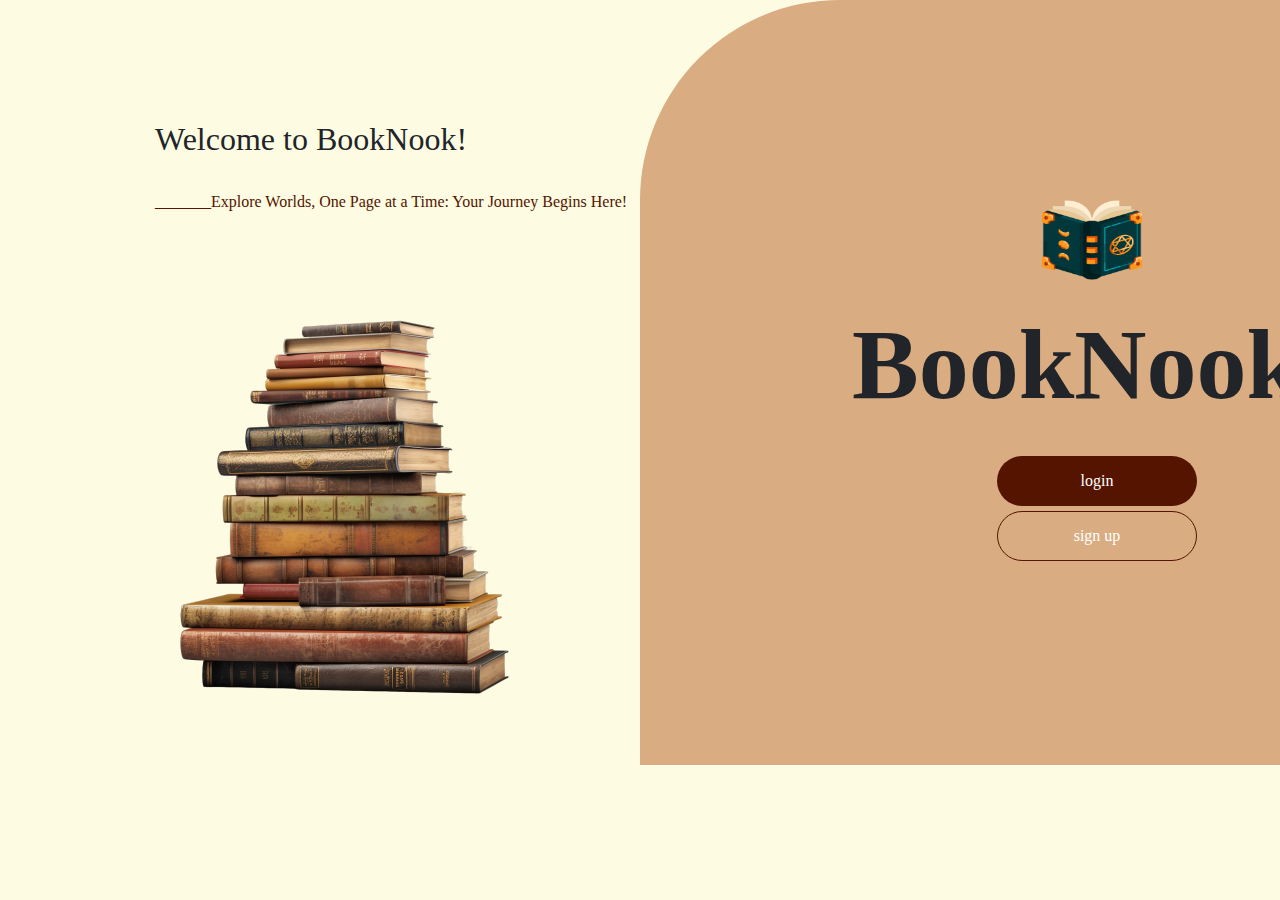
<file: book store/home/home.html>
<!DOCTYPE html>
<html lang="en">
<head>
    <meta charset="UTF-8">
    <meta name="viewport" content="width=device-width, initial-scale=1.0">
    <link rel="website icon" type="png" href="../Assets/spellbook.png">
    <title> BookNook </title>
    <link rel="stylesheet" href="../Bootstrap/css/bootstrap.min.css">
    <link rel="stylesheet" href="home.css">
</head>
<body>
        <div class="row cont-1" >
          <div class="col-6 left-1">
            <div class="cont-2">
            <h2>Welcome to BookNook!</h2><br/>
            <span>_______</span><span>Explore Worlds, One Page at a Time: Your Journey Begins Here!</span>
            </div>
            <img src="../Assets/Books stacked -19.png" alt="books" class="im-1">
          </div>
         
          <div class="col-6 right-1">
            <div>
                <img src="../Assets/spellbook.png" alt="icon" class="ic-1">
                <p class="p1">BookNook </p>
                <a href="../registeration/login.html"><div class="btn-1">login</div></a>
                <a href="../registeration/signup.html"><div class="btn-2">sign up</div></a>
            </div>
           </div>
        </div>
</body>
</html>
</file>
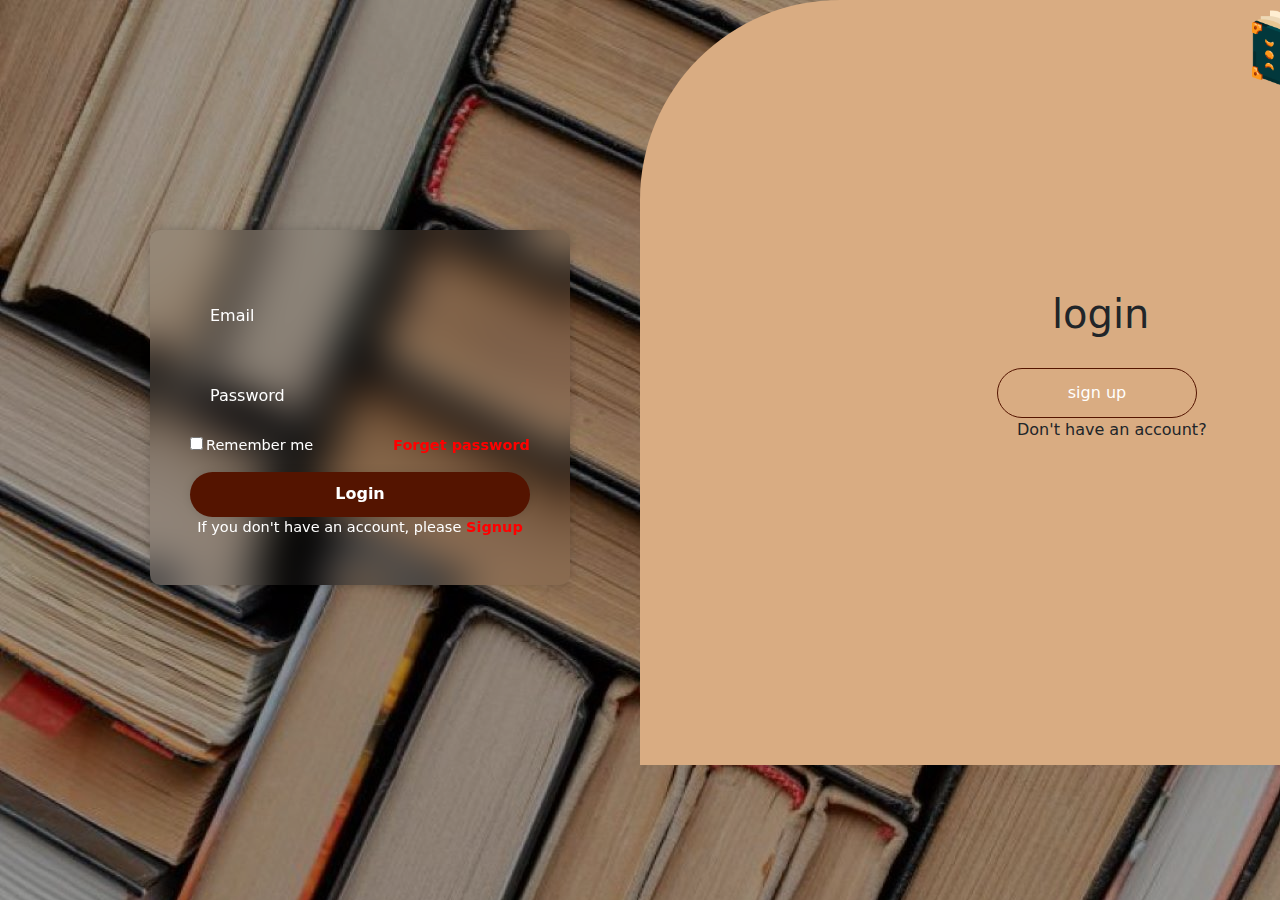
<file: book store/registeration/login.html>
<!DOCTYPE html>
<html lang="en">
<head>
    <meta charset="UTF-8">
    <meta name="viewport" content="width=device-width, initial-scale=1.0">
    <link rel="website icon" type="png" href="../Assets/spellbook.png">
    <title>login</title>
    <link rel="stylesheet" href="../Bootstrap/css/bootstrap.min.css">
    <link rel="stylesheet" href="login.css">
    <link rel="stylesheet" href="https://cdnjs.cloudflare.com/ajax/libs/font-awesome/6.4.2/css/all.min.css" integrity="sha512-z3gLpd7yknf1YoNbCzqRKc4qyor8gaKU1qmn+CShxbuBusANI9QpRohGBreCFkKxLhei6S9CQXFEbbKuqLg0DA==" crossorigin="anonymous" referrerpolicy="no-referrer" />
</head>
<body>
    <div class="row cont-1" >
          <div class="col-6 left-1">
            <div class="wrapper">
                <form action="../Home/Home.html">
                    <div class="input-box">
                        <input type="text" placeholder="Email" required>
                        <i class="fa-solid fa-envelope" style="color: #ffffff;"></i>
                    </div>
                    <div class="input-box">
                        <input type="password" placeholder="Password" required>
                        <i class="fa-solid fa-lock" style="color: #ffffff;"></i>
                    </div>
            
                    <div class="remember-forget">
                        <label><input type="checkbox">Remember me</label>
                        <a href="#">Forget password</a>
                    </div>
            
                    <button type="submit" class="btn">Login</button>
            
                    <div class="Signup">
                        <p>If you don't have an account, please <a href="./signup.html">Signup</a></p>
                    </div>
                </form>
            </div>
            
          </div>
         
          <div class="col-6 right-2">
            <div>
                <div class="cont-3">
                    <img src="../Assets/spellbook.png" alt="icon" class="ic-1">
                    <p class="p1">BookNook </p>
                </div>
                <h1>login</h1>
                <a href="./signup.html"><div class="btn-2">sign up</div></a>
                <span>Don't have an account?</span>
            </div>
           </div>
        </div>
</body>
</html>
</file>
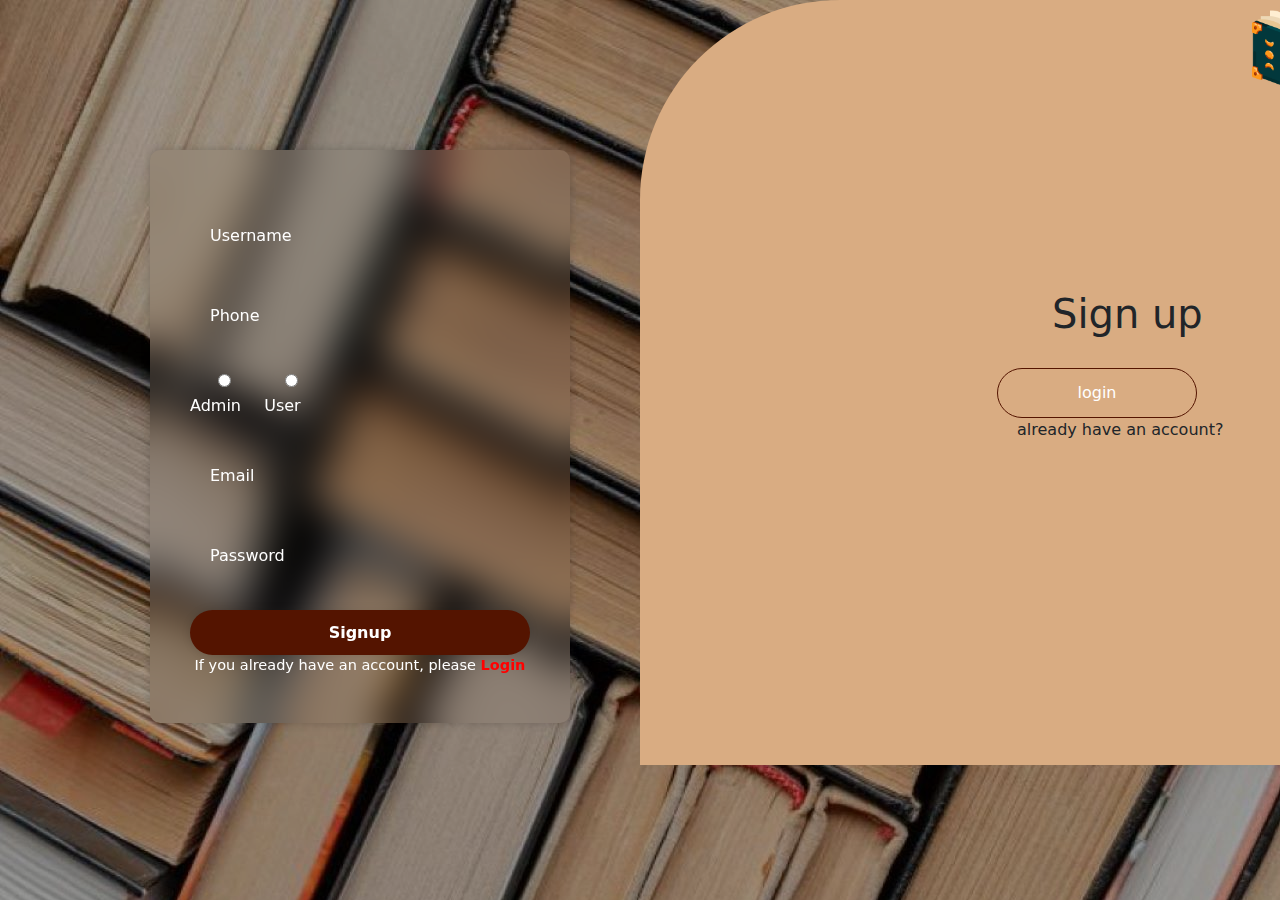
<file: book store/registeration/signup.html>
<!DOCTYPE html>
<html lang="en">
<head>
    <meta charset="UTF-8">
    <meta name="viewport" content="width=device-width, initial-scale=1.0">
    <link rel="website icon" type="png" href="../Assets/spellbook.png">
    <title>sign up</title>
    <link rel="stylesheet" href="../Bootstrap/css/bootstrap.min.css">
    <link rel="stylesheet" href="signup.css">
    <link rel="stylesheet" href="https://cdnjs.cloudflare.com/ajax/libs/font-awesome/6.4.2/css/all.min.css" integrity="sha512-z3gLpd7yknf1YoNbCzqRKc4qyor8gaKU1qmn+CShxbuBusANI9QpRohGBreCFkKxLhei6S9CQXFEbbKuqLg0DA==" crossorigin="anonymous" referrerpolicy="no-referrer" />
</head>
<body>
    <div class="row cont-1">
        <div class="col-6 left-1">
    <div class="wrapper">
        <form action="../Home/Home.html">
            <div class="input-box">
                <input type="text" placeholder="Username" required>
                <i class="fa-solid fa-user" style="color: #ffffff;"></i>
            </div>
            <div class="input-box">
                <input type="text" placeholder="Phone" required>
                <i class="fa-solid fa-phone" style="color: #ffffff;"></i>
            </div>
            <div class="input-box ">
                <label>
                    <input type="radio" name="authority" value="Admin">
                    Admin
                </label>
                <label>
                    <input type="radio" name="authority" value="User">
                    User
                </label>
            </div>
            <div class="input-box">
                <input type="email" placeholder="Email" required>
                <i class="fa-solid fa-envelope" style="color: #ffffff;"></i>
            </div>
            <div class="input-box">
                <input type="password" placeholder="Password" required>
                <i class="fa-solid fa-lock" style="color: #ffffff;"></i>
            </div>
    
            <button type="submit" class="btn">Signup</button>
    
            <div class="Login">
                <p>If you already have an account, please <a href="./login.html">Login</a></p>
            </div>
        </form>
    </div>
</div>
      <div class="col-6 right-2">
        <div>
            <div class="cont-3">
                <img src="../Assets/spellbook.png" alt="icon" class="ic-1">
                <p class="p1">BookNook </p>
            </div>
            <h1>Sign up</h1>
            <a href="./signup.html"><div class="btn-2">login</div></a>
            <span>already have an account?</span>
        </div>
       </div>
    </div>
</body>
</html>
</file>
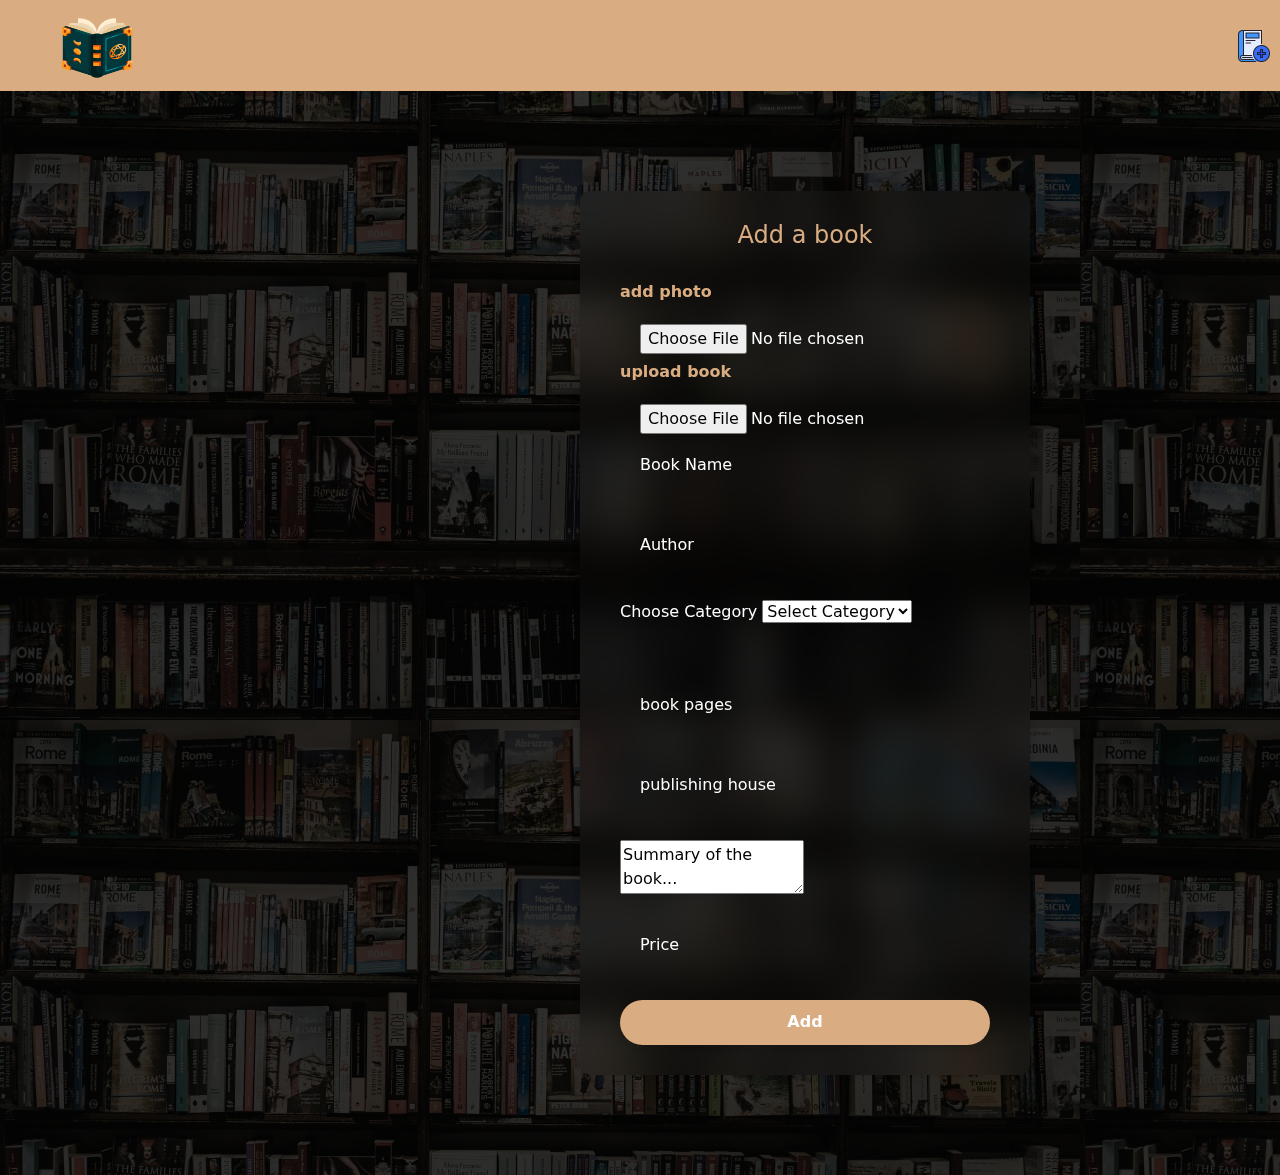
<file: booknook/admin/add.html>
<!DOCTYPE html>
<html lang="en">
    <head>
        <meta charset="UTF-8">
        <meta name="viewport" content="width=device-width, initial-scale=1.0">
        <link rel="website icon" type="png" href="../Assets/spellbook.png">
        <title> BookNook </title>
        <link rel="stylesheet" href="../Bootstrap/css/bootstrap.min.css">
        <link rel="stylesheet" href="../home/home.css">
        <link rel="stylesheet" href="add.css">
    </head>
<body>
    <nav class="navbar navbar-expand-lg navv">
        <div class="container-fluid">
          <a id="logo" class="navbar-brand logo" href="../home/home.html"><img src="../Assets/spellbook.png" width="70px" height="60px"
            alt=""></a>
        <div id="marquee">
          <marquee scrollamount="5"> <a href="#" class="logo">BookNook</a></marquee>
        </div>
          <div class="collapse navbar-collapse" id="navbarNavDropdown">
            <ul class="navbar-nav">
              <div class="icons-1">
                <li>
                  <a href="add.html"><img src="../Assets/book.png" width="32px" height="32px" class="icon"></a>
                </li>
                <li>
                  <a href="#"><img src="../Assets/shopping-cart (1).png" width="32px" height="32px" class="icon"></a>
                </li>
                <li>
                  <a href="#"><img src="../Assets/profile (1).png" width="32px" height="32px" class="icon"></a>
                </li>
              </div>
            </ul>
          </div>
        </div>
      </nav>
      <div class="wrapper">
        <form action="../Home/Home.html">
          <h4>Add a book</h4>
            <div class="input-box file">
                <label for="photo" class="lab">add photo</label>
                <input type="file" placeholder="add photo" name="photo" required>
            </div>
            <div class="input-box file">
              <label for="book" class="lab">upload book</label>
              <input type="file" placeholder="upload book" name="book" required>
            </div>
            <div class="input-box">
                <input type="text" placeholder="Book Name" required>
            </div>
            <div class="input-box">
                <input type="text" placeholder="Author" required>
            </div>
            <div class="input-box">
                <label for="cat"> Choose Category</label>
                <select id="book-category" name="cat" required>
                  <option value="">Select Category</option>
                  <option value="novel">Novel</option>
                  <option value="self-help">self-help</option>
                  <option value="mystry">mystry</option>
                  <option value="comic books">comic books</option>
                  <option value="philosophy">philosophy</option>
                  <option value="romance">Romance</option>
                </select>
            </div>
            <div class="input-box">
              <input type="number" placeholder="book pages" min="5" max="700" required>
          </div>
          <div class="input-box">
            <input type="text" placeholder="publishing house" required>
          </div>
          <div class="input-box">
            <textarea>Summary of the book...</textarea>
          </div>
          <div class="input-box">
            <input type="text" placeholder="Price" required>
          </div>
          <a href="../home/home.html">
            <button type="submit" class="btn">Add</button>
          </a>
          
        </form>
      </div>
    </body>
    </html>
</file>
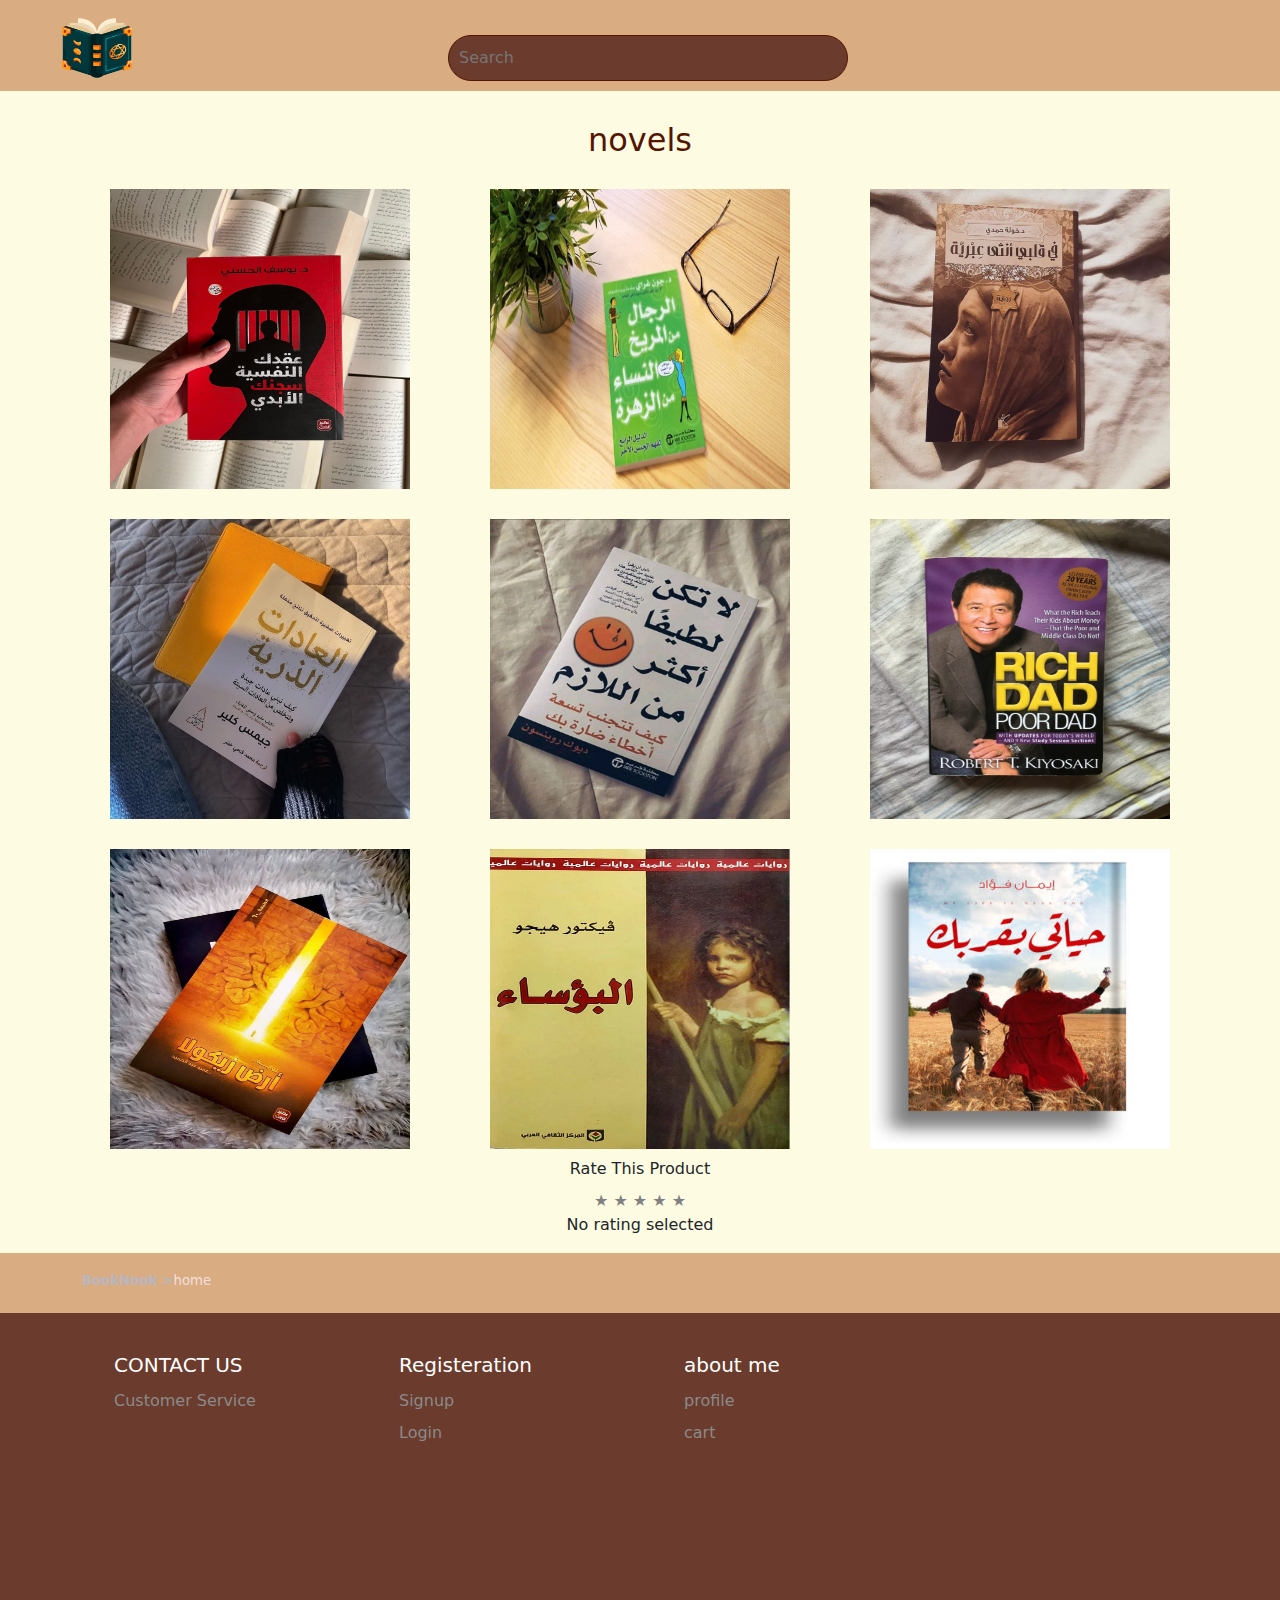
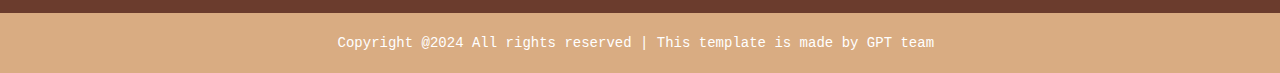
<file: booknook/book in category/cat.html>
<!DOCTYPE html>
<html lang="en">
    <head>
        <meta charset="UTF-8">
        <meta name="viewport" content="width=device-width, initial-scale=1.0">
        <link rel="website icon" type="png" href="../Assets/spellbook.png">
        <title> BookNook </title>
        <link rel="stylesheet" href="../Bootstrap/css/bootstrap.min.css">
        <link rel="stylesheet" href="../home/home.css">
    </head>
    <body>
        <nav class="navbar navbar-expand-lg navv">
            <div class="container-fluid">
              <a id="logo" class="navbar-brand logo" href="#"><img src="../Assets/spellbook.png" width="70px" height="60px"
                alt=""></a>
            <div id="marquee">
              <marquee scrollamount="5"> <a href="#" class="logo">BookNook</a></marquee>
            </div>
              <div class="collapse navbar-collapse" id="navbarNavDropdown">
                <ul class="navbar-nav">
                  <li>
                    <div class="search-container nav-item">
                      <span class="fas fa-search search-icon"></span>
                      <input type="text" class="search-input" placeholder="Search">
                      <ul class="suggestions-list"></ul>
                    </div>
                  </li>
                  <div class="icons-1">
                    <li>
                      <a href="../admin/add.html"><img src="../Assets/book.png" width="32px" height="32px" class="icon"></a>
                    </li>
                    <li>
                      <a><img src="../Assets/shopping-cart (1).png" width="32px" height="32px" class="icon"></a>
                    </li>
                    <li>
                      <a><img src="../Assets/profile (1).png" width="32px" height="32px" class="icon"></a>
                    </li>
                  </div>
                </ul>
              </div>
            </div>
          </nav>
          <h2>novels</h2>
          <div class="container text-center cont-1">
            <div class="row">
              <div class="col image-container ">
               <img src="../Assets/oqad.jpg" class="imgg im-hov">
                      <div class="overlay">
                        <div class="show">
                          <h5>عقدك النفسية سجنك الابدى</h5>
                         <button type="button" class="btn btn-1">Preview</button>
                        </div>
                      </div>
              </div>
              <div class="col image-container">
                <img src="../Assets/men-women.jpg" class="imgg">
                        <div class="overlay">
                          <div class="show">
                            <h5>الرجال من المريخ و النساء من الزهرة</h5>
                           <button type="button" class="btn btn-1">Preview</button>
                          </div>
                        </div>
              </div>
              <div class="col image-container">
                <img src="../Assets/ontha.jpg" class="imgg">
                        <div class="overlay">
                          <div class="show">
                            <h5>فى قلبى انثى عبرية</h5>
                           <button type="button" class="btn btn-1">Preview</button>
                          </div>
                        </div>
              </div>
            </div>
          </div>
          <div class="container text-center cont-1">
            <div class="row">
              <div class="col image-container">
               <img src="../Assets/atomic.jfif" class="imgg">
                       <div class="overlay">
                        <div class="show">
                          <h5>العادات الذرية</h5>
                         <button type="button" class="btn btn-1">Preview</button>
                        </div>
                       </div>
              </div>
              <div class="col image-container">
                <img src="../Assets/cuteness.jfif" class="imgg">
                        <div class="overlay">
                          <div class="show">
                            <h5>لا تكن لطيفا اكثر من اللازم</h5>
                           <button type="button" class="btn btn-1">Preview</button>
                          </div>
                        </div>
              </div>
              <div class="col image-container">
                <img src="../Assets/rich-dad-poor-dad-book-product.jpg" class="imgg">
                        <div class="overlay">
                          <div class="show">
                            <h5>الاب الغنى و الاب الفقير</h5>
                           <button type="button" class="btn btn-1">Preview</button>
                          </div>
                        </div>
              </div>
            </div>
          </div>
          <div class="container text-center cont-1">
            <div class="row">
              <div class="col image-container">
               <img src="../Assets/zland.jpg" class="imgg">
                       <div class="overlay">
                        <div class="show">
                          <h5>ارض زيكولا</h5>
                         <button type="button" class="btn btn-1">Preview</button>
                        </div>
                       </div>
              </div>
              <div class="col image-container">
                <img src="../Assets/miserables-victor-hugo-almarkez-althaqafi.webp" class="imgg">
                        <div class="overlay">
                          <div class="show">
                            <h5>البؤساء</h5>
                           <button type="button" class="btn btn-1">Preview</button>
                          </div>
                        </div>
              </div>
              <div class="col image-container">
                <img src="../Assets/حياتي-بقربك.jpeg-300x385.jpg" class="imgg">
                        <div class="overlay">
                          <div class="show">
                            <h5>حياتى بقربك</h5>
                           <button type="button" class="btn btn-1">Preview</button>
                          </div>
                        </div>
              </div>
            </div>
          </div>
        <div class="rate">
          <h6>Rate This Product</h6>
          <div class="rating-container rate">
            <span class="star" data-rating="1">★</span>
            <span class="star" data-rating="2">★</span>
            <span class="star" data-rating="3">★</span>
            <span class="star" data-rating="4">★</span>
            <span class="star" data-rating="5">★</span>
          </div>
          <p id="rating-value">No rating selected</p>    
        </div>
       
           <!-- -Footer Section--->
      <footer class="Fot">
        <!--Top-->
        <div class="top-fot">
          <div class="container content1">
            <div class="row">
              <div class="col-11">
                <a href="# ">BookNook ></a><span>home</span>
              </div>
            </div>
          </div>
        </div>
        <!--Top end-->
    
        <!--Mid-->
        <div class="mid-fot">
          <div class="container content2">
            <div class="row">
              <div class="col-3">
                <ul>
                  <li>
                    <h5>CONTACT US</h5>
                  </li>
                  <li><a href="#">Customer Service</a></li>
                </ul>
              </div>
              <div class="col-3">
                <ul>
                  <li>
                    <h5>Registeration</h5>
                  </li>
                  <li><a href="../registeration/signup.html">Signup</a></li>
                  <li><a href="../registeration/login.html">Login</a></li>
                </ul>
              </div>
              <div class="col-3">
                <ul>
                  <li>
                    <h5>about me</h5>
                  </li>
                  <li><a href="../contact/contact.html"> profile </a></li>
                  <li><a href="../contact/contact.html">cart</a></li>
                </ul>
              </div>
              <!-- <div class="col-3">
                <ul class="SOCIAL">
                  <li>
                    <h5>NISSAN SOCIAL</h5>
                  </li><br>
                  <li><a href=""><i class="fa-brands fa-facebook"></i></a></li>
                  <li><a href=""><i class="fa-brands fa-twitter"></i></a></li>
                  <li><a href=""><i class="fa-brands fa-youtube"></i></a></li>
                  <li><a href=""><i class="fa-brands fa-instagram"></i></a></li>
                </ul>
              </div> -->
            </div>
          </div>
        </div>
    
        <!--mid end-->
        <!--bot-->
        <div class="fot-bot">
          <div class="container">
            <pre
              class="my-sig">Copyright @2024 All rights reserved | This template is made by GPT team </pre>
          </div>
        </div>
      </footer>
    
          <script src="../home/home.js"></script>
    </body>
</html>
</file>
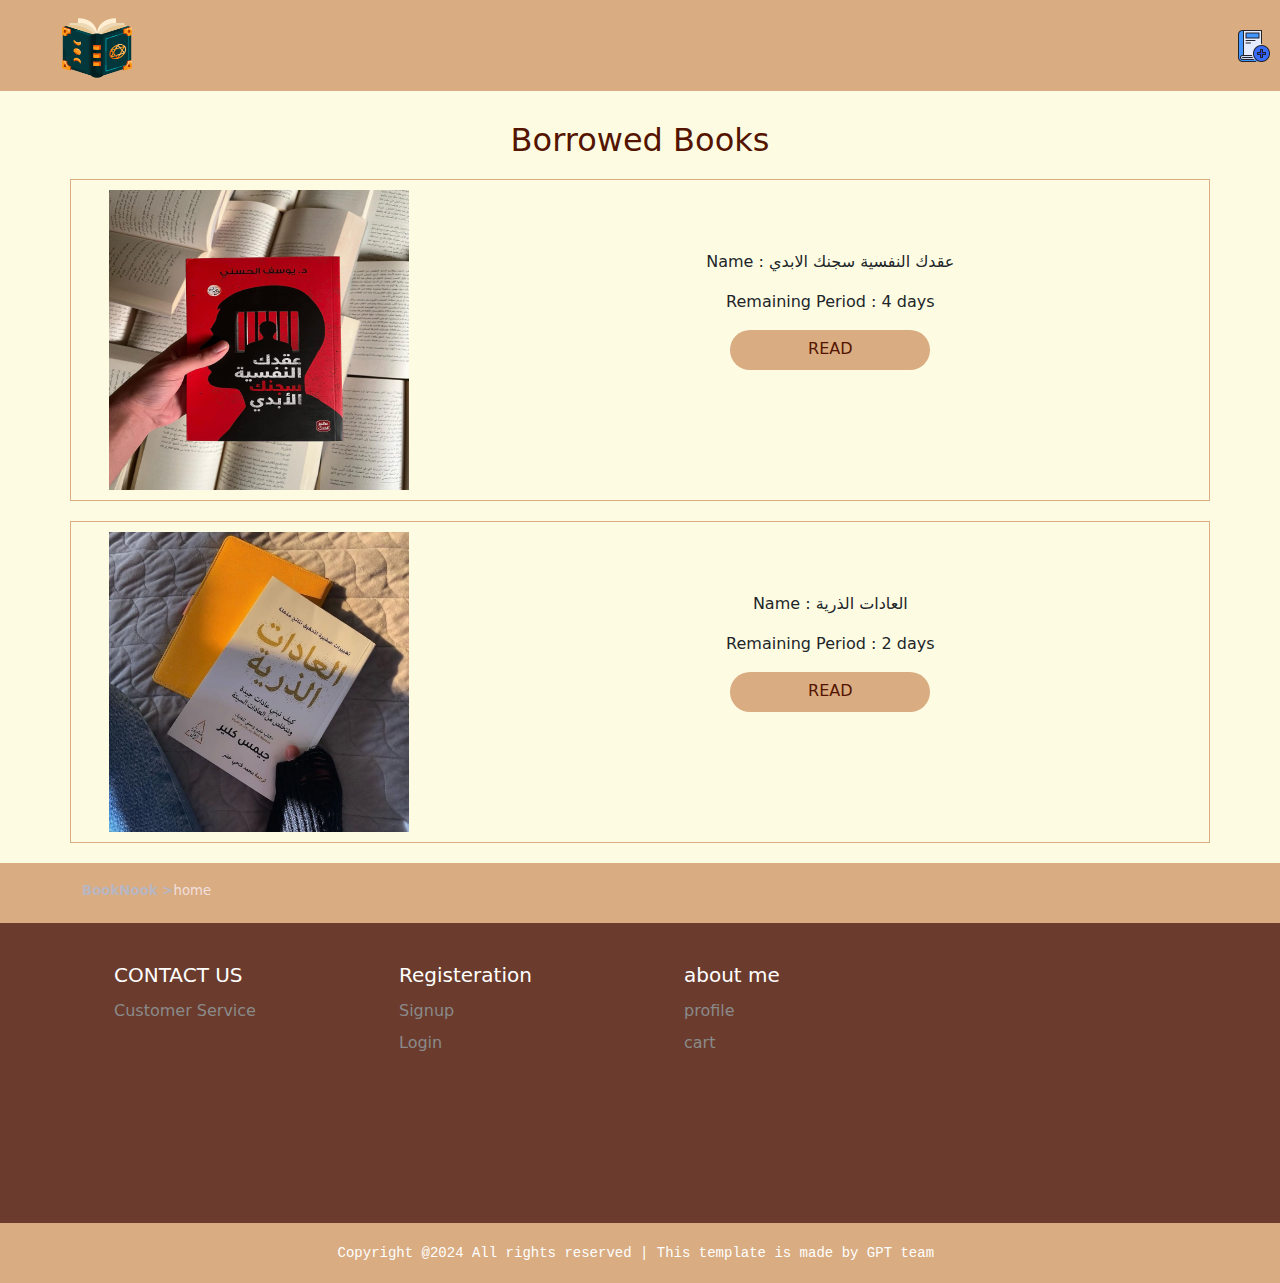
<file: booknook/borrowed/borow.html>
<!DOCTYPE html>
<html lang="en">
    <head>
        <meta charset="UTF-8">
        <meta name="viewport" content="width=device-width, initial-scale=1.0">
        <link rel="website icon" type="png" href="../Assets/spellbook.png">
        <title> BookNook </title>
        <link rel="stylesheet" href="../Bootstrap/css/bootstrap.min.css">
        <link rel="stylesheet" href="borrow.css">
    </head>
<body>
    <nav class="navbar navbar-expand-lg navv">
        <div class="container-fluid">
          <a id="logo" class="navbar-brand logo" href="../home/home.html"><img src="../Assets/spellbook.png" width="70px" height="60px"
            alt=""></a>
        <div id="marquee">
          <marquee scrollamount="5"> <a href="#" class="logo">BookNook</a></marquee>
        </div>
          <div class="collapse navbar-collapse" id="navbarNavDropdown">
            <ul class="navbar-nav">
              <div class="icons-1">
                <li>
                  <a href="../admin/add.html"><img src="../Assets/book.png" width="32px" height="32px" class="icon"></a>
                </li>
                <li>
                  <a href="#"><img src="../Assets/shopping-cart (1).png" width="32px" height="32px" class="icon"></a>
                </li>
                <li>
                  <a href="#"><img src="../Assets/profile (1).png" width="32px" height="32px" class="icon"></a>
                </li>
              </div>
            </ul>
          </div>
        </div>
      </nav>
      <h2>Borrowed Books</h2>
      <div class="container cont-1">
        <div class="row">
            <div class="book-details col-4">
            <img src="../Assets/oqad.jpg" class="imgg im-hov">
            </div>

            <div class="info col-8">
                <p >Name : عقدك النفسية سجنك الابدي</p>
                <p >Remaining Period : 4 days</p>
                <div class="btn btn-1">READ</div>
            </div>  
        </div>
      </div>
      <div class="container cont-1">
        <div class="row">
            <div class="book-details col-4">
            <img src="../Assets/atomic.jfif" class="imgg im-hov">
            </div>

            <div class="info col-8">
                <p >Name : العادات الذرية</p>
                <p >Remaining Period : 2 days</p>
                <div class="btn btn-1">READ</div>
            </div>  
        </div>
      </div>
      <!-- -Footer Section--->
  <footer class="Fot">
    <!--Top-->
    <div class="top-fot">
      <div class="container content1">
        <div class="row">
          <div class="col-11">
            <a href="# ">BookNook ></a><span>home</span>
          </div>
        </div>
      </div>
    </div>
    <!--Top end-->

    <!--Mid-->
    <div class="mid-fot">
      <div class="container content2">
        <div class="row">
          <div class="col-3">
            <ul>
              <li>
                <h5>CONTACT US</h5>
              </li>
              <li><a href="#">Customer Service</a></li>
            </ul>
          </div>
          <div class="col-3">
            <ul>
              <li>
                <h5>Registeration</h5>
              </li>
              <li><a href="../registeration/signup.html">Signup</a></li>
              <li><a href="../registeration/login.html">Login</a></li>
            </ul>
          </div>
          <div class="col-3">
            <ul>
              <li>
                <h5>about me</h5>
              </li>
              <li><a href="../contact/contact.html"> profile </a></li>
              <li><a href="../contact/contact.html">cart</a></li>
            </ul>
          </div>
        </div>
      </div>
    </div>

    <!--mid end-->
    <!--bot-->
    <div class="fot-bot">
      <div class="container">
        <pre
          class="my-sig">Copyright @2024 All rights reserved | This template is made by GPT team </pre>
      </div>
    </div>
  </footer>
</body>
</html>
</file>
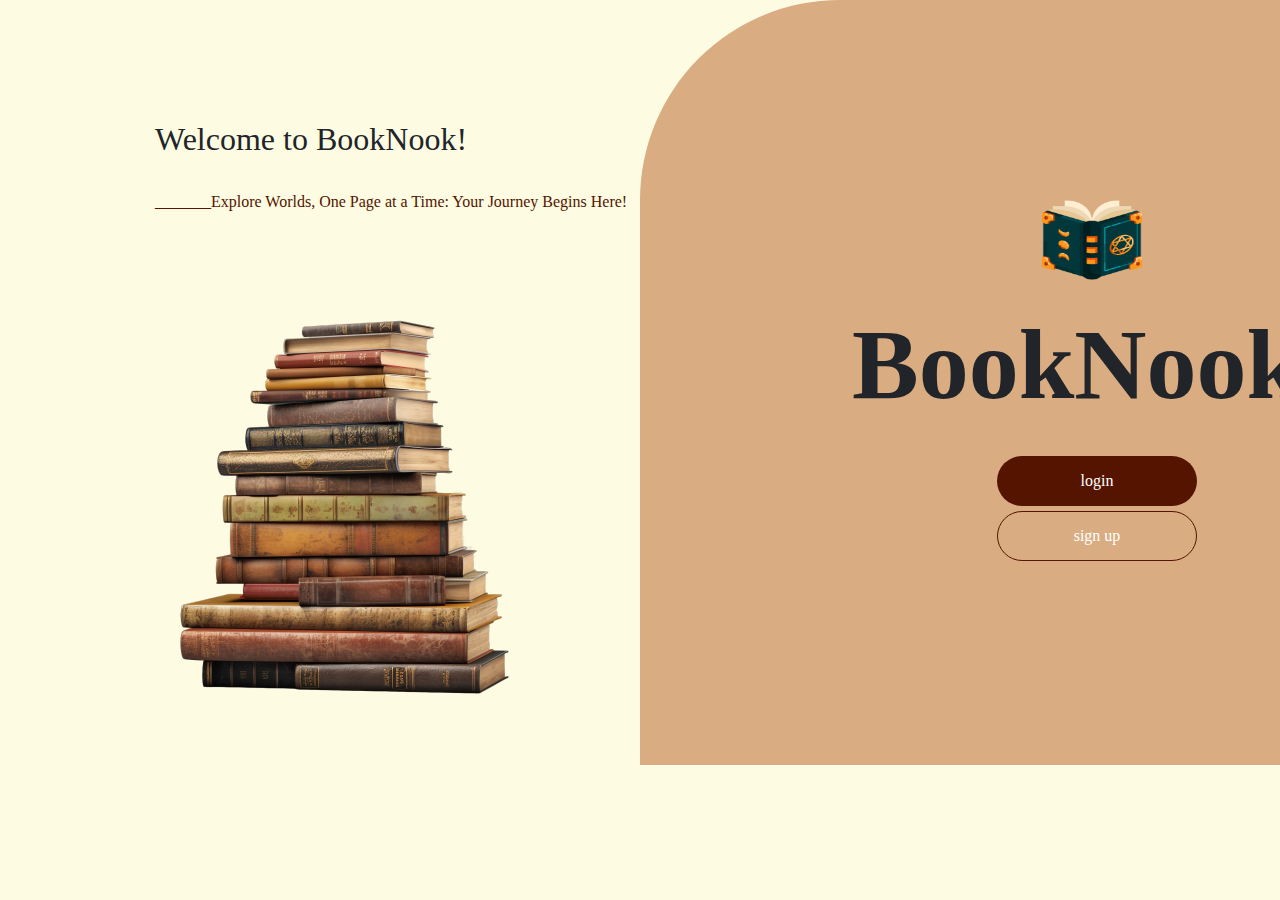
<file: booknook/home/entry.html>
<!DOCTYPE html>
<html lang="en">
<head>
    <meta charset="UTF-8">
    <meta name="viewport" content="width=device-width, initial-scale=1.0">
    <link rel="website icon" type="png" href="../Assets/spellbook.png">
    <title> BookNook </title>
    <link rel="stylesheet" href="../Bootstrap/css/bootstrap.min.css">
    <link rel="stylesheet" href="entry.css">
</head>
<body>
        <div class="row cont-1" >
          <div class="col-6 left-1">
            <div class="cont-2">
            <h2>Welcome to BookNook!</h2><br/>
            <span>_______</span><span>Explore Worlds, One Page at a Time: Your Journey Begins Here!</span>
            </div>
            <img src="../Assets/Books stacked -19.png" alt="books" class="im-1">
          </div>
         
          <div class="col-6 right-1">
            <div>
                <img src="../Assets/spellbook.png" alt="icon" class="ic-1">
                <p class="p1">BookNook </p>
                <a href="../registeration/login.html"><div class="btn-1">login</div></a>
                <a href="../registeration/signup.html"><div class="btn-2">sign up</div></a>
            </div>
           </div>
        </div>
</body>
</html>
</file>
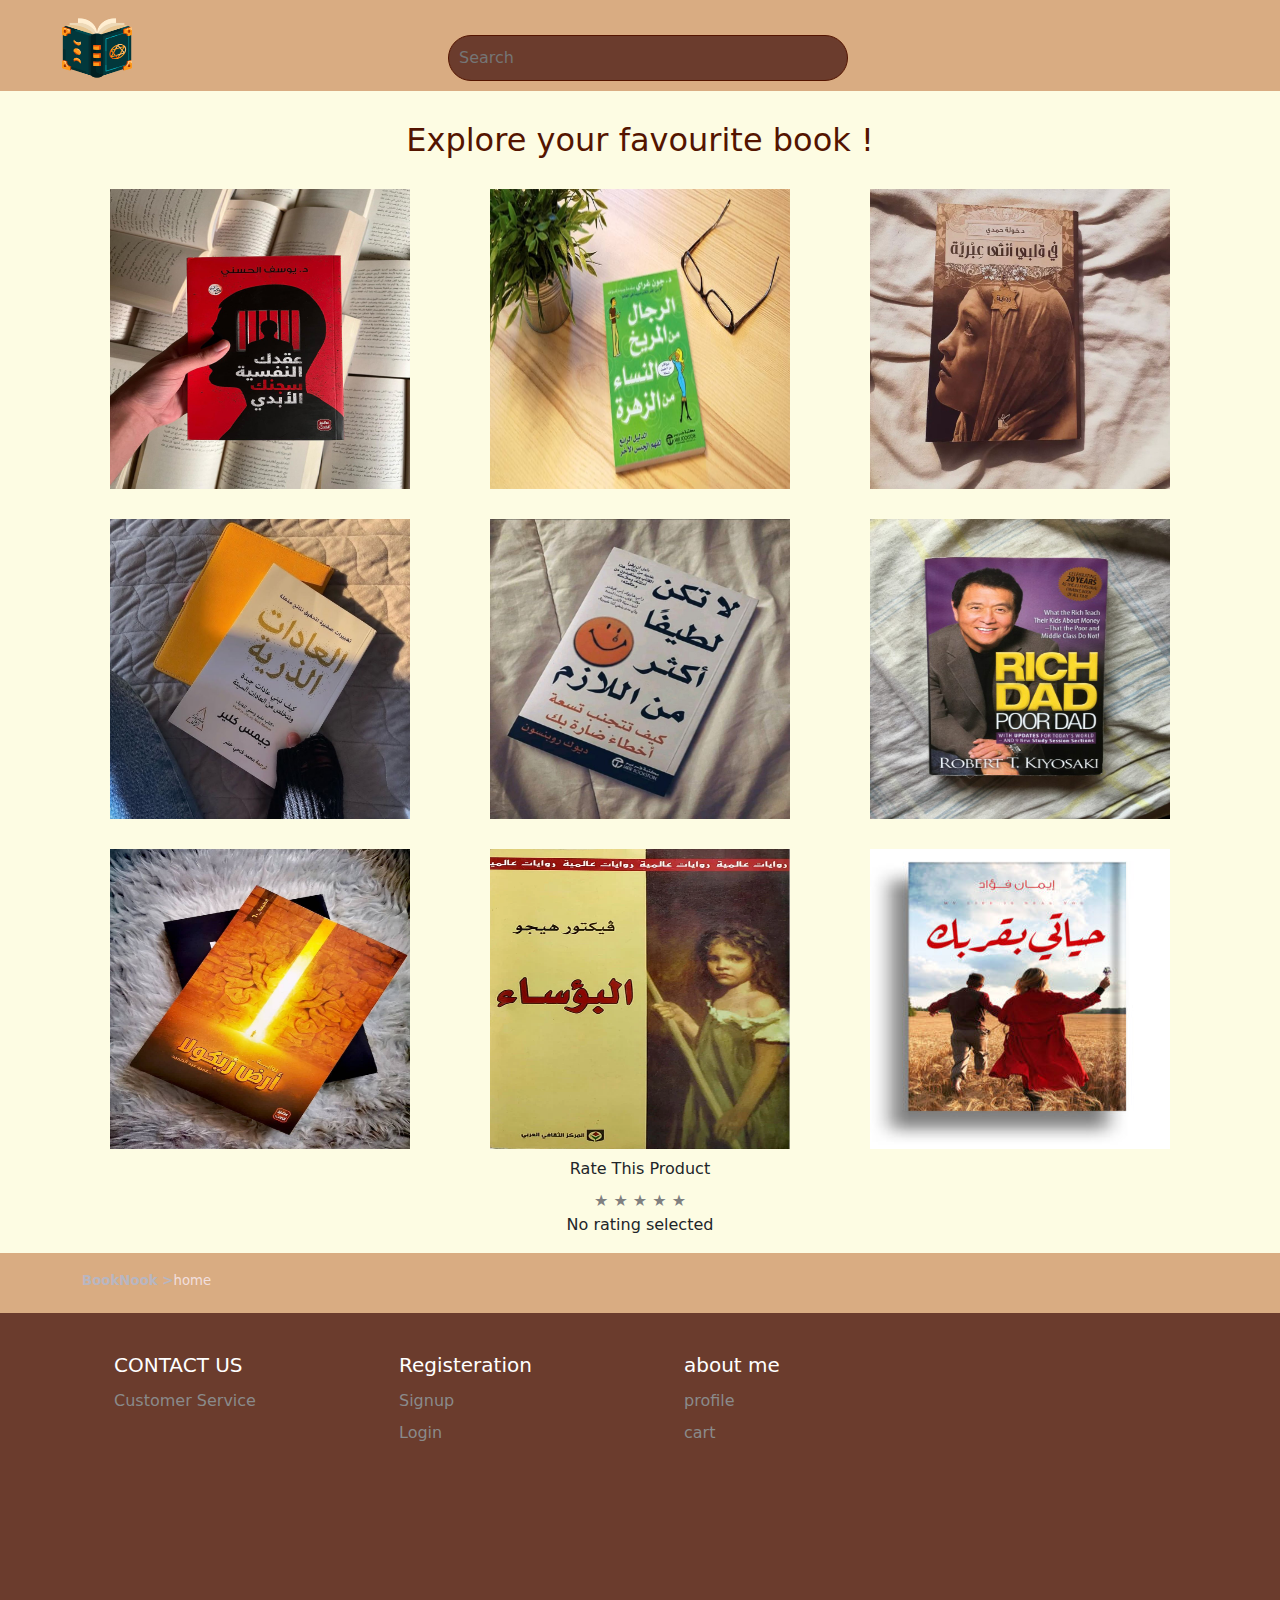
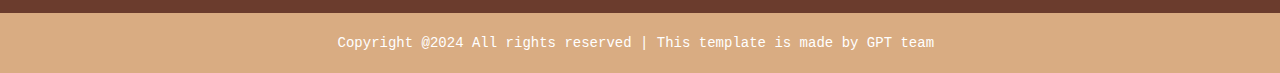
<file: booknook/home/home.html>
<!DOCTYPE html>
<html lang="en">
    <head>
        <meta charset="UTF-8">
        <meta name="viewport" content="width=device-width, initial-scale=1.0">
        <link rel="website icon" type="png" href="../Assets/spellbook.png">
        <title> BookNook </title>
        <link rel="stylesheet" href="../Bootstrap/css/bootstrap.min.css">
        <link rel="stylesheet" href="home.css">
    </head>
<body>
    <nav class="navbar navbar-expand-lg navv">
        <div class="container-fluid">
          <a id="logo" class="navbar-brand logo" href="#"><img src="../Assets/spellbook.png" width="70px" height="60px"
            alt=""></a>
        <div id="marquee">
          <marquee scrollamount="5"> <a href="#" class="logo">BookNook</a></marquee>
        </div>
          <div class="collapse navbar-collapse" id="navbarNavDropdown">
            <ul class="navbar-nav">
              <li>
                <div class="search-container nav-item">
                  <span class="fas fa-search search-icon"></span>
                  <input type="text" class="search-input" placeholder="Search">
                  <ul class="suggestions-list"></ul>
                </div>
              </li>
              <div class="icons-1">
                <li>
                  <a href="../borrowed/borow.html"><img src="../Assets/borrow.png" width="32px" height="32px" class="icon"></a>
                </li>
                <li>
                  <a href="../admin/add.html"><img src="../Assets/book.png" width="32px" height="32px" class="icon"></a>
                </li>
                <!-- <li>
                  <a href="#"><img src="../Assets/edit.png" width="32px" height="32px" class="icon"></a>
                </li> -->
                <li>
                  <a href="#"><img src="../Assets/shopping-cart (1).png" width="32px" height="32px" class="icon"></a>
                </li>
                <li>
                  <a href="#"><img src="../Assets/profile (1).png" width="32px" height="32px" class="icon"></a>
                </li>
              </div>
            </ul>
          </div>
        </div>
      </nav>
      <h2>Explore your favourite book !</h2>
      <div class="container text-center cont-1">
        <div class="row">
          <div class="col image-container ">
           <img src="../Assets/oqad.jpg" class="imgg im-hov">
                  <div class="overlay">
                    <div class="show">
                      <h5>عقدك النفسية سجنك الابدى</h5>
                     <button type="button" class="btn btn-1">Preview</button>
                    </div>
                  </div>
          </div>
          <div class="col image-container">
            <img src="../Assets/men-women.jpg" class="imgg">
                    <div class="overlay">
                      <div class="show">
                        <h5>الرجال من المريخ و النساء من الزهرة</h5>
                       <button type="button" class="btn btn-1">Preview</button>
                      </div>
                    </div>
          </div>
          <div class="col image-container">
            <img src="../Assets/ontha.jpg" class="imgg">
                    <div class="overlay">
                      <div class="show">
                        <h5>فى قلبى انثى عبرية</h5>
                       <button type="button" class="btn btn-1">Preview</button>
                      </div>
                    </div>
          </div>
        </div>
      </div>
      <div class="container text-center cont-1">
        <div class="row">
          <div class="col image-container">
           <img src="../Assets/atomic.jfif" class="imgg">
                   <div class="overlay">
                    <div class="show">
                      <h5>العادات الذرية</h5>
                     <button type="button" class="btn btn-1">Preview</button>
                    </div>
                   </div>
          </div>
          <div class="col image-container">
            <img src="../Assets/cuteness.jfif" class="imgg">
                    <div class="overlay">
                      <div class="show">
                        <h5>لا تكن لطيفا اكثر من اللازم</h5>
                       <button type="button" class="btn btn-1">Preview</button>
                      </div>
                    </div>
          </div>
          <div class="col image-container">
            <img src="../Assets/rich-dad-poor-dad-book-product.jpg" class="imgg">
                    <div class="overlay">
                      <div class="show">
                        <h5>الاب الغنى و الاب الفقير</h5>
                       <button type="button" class="btn btn-1">Preview</button>
                      </div>
                    </div>
          </div>
        </div>
      </div>
      <div class="container text-center cont-1">
        <div class="row">
          <div class="col image-container">
           <img src="../Assets/zland.jpg" class="imgg">
                   <div class="overlay">
                    <div class="show">
                      <h5>ارض زيكولا</h5>
                     <button type="button" class="btn btn-1">Preview</button>
                    </div>
                   </div>
          </div>
          <div class="col image-container">
            <img src="../Assets/miserables-victor-hugo-almarkez-althaqafi.webp" class="imgg">
                    <div class="overlay">
                      <div class="show">
                        <h5>البؤساء</h5>
                       <button type="button" class="btn btn-1">Preview</button>
                      </div>
                    </div>
          </div>
          <div class="col image-container">
            <img src="../Assets/حياتي-بقربك.jpeg-300x385.jpg" class="imgg">
                    <div class="overlay">
                      <div class="show">
                        <h5>حياتى بقربك</h5>
                       <button type="button" class="btn btn-1">Preview</button>
                      </div>
                    </div>
          </div>
        </div>
      </div>
    <div class="rate">
      <h6>Rate This Product</h6>
      <div class="rating-container rate">
        <span class="star" data-rating="1">★</span>
        <span class="star" data-rating="2">★</span>
        <span class="star" data-rating="3">★</span>
        <span class="star" data-rating="4">★</span>
        <span class="star" data-rating="5">★</span>
      </div>
      <p id="rating-value">No rating selected</p>    
    </div>
   
       <!-- -Footer Section--->
  <footer class="Fot">
    <!--Top-->
    <div class="top-fot">
      <div class="container content1">
        <div class="row">
          <div class="col-11">
            <a href="# ">BookNook ></a><span>home</span>
          </div>
        </div>
      </div>
    </div>
    <!--Top end-->

    <!--Mid-->
    <div class="mid-fot">
      <div class="container content2">
        <div class="row">
          <div class="col-3">
            <ul>
              <li>
                <h5>CONTACT US</h5>
              </li>
              <li><a href="#">Customer Service</a></li>
            </ul>
          </div>
          <div class="col-3">
            <ul>
              <li>
                <h5>Registeration</h5>
              </li>
              <li><a href="../registeration/signup.html">Signup</a></li>
              <li><a href="../registeration/login.html">Login</a></li>
            </ul>
          </div>
          <div class="col-3">
            <ul>
              <li>
                <h5>about me</h5>
              </li>
              <li><a href="../contact/contact.html"> profile </a></li>
              <li><a href="../contact/contact.html">cart</a></li>
            </ul>
          </div>
          <!-- <div class="col-3">
            <ul class="SOCIAL">
              <li>
                <h5>NISSAN SOCIAL</h5>
              </li><br>
              <li><a href=""><i class="fa-brands fa-facebook"></i></a></li>
              <li><a href=""><i class="fa-brands fa-twitter"></i></a></li>
              <li><a href=""><i class="fa-brands fa-youtube"></i></a></li>
              <li><a href=""><i class="fa-brands fa-instagram"></i></a></li>
            </ul>
          </div> -->
        </div>
      </div>
    </div>

    <!--mid end-->
    <!--bot-->
    <div class="fot-bot">
      <div class="container">
        <pre
          class="my-sig">Copyright @2024 All rights reserved | This template is made by GPT team </pre>
      </div>
    </div>
  </footer>

      <script src="home.js"></script>
    </body>
</html>
</file>
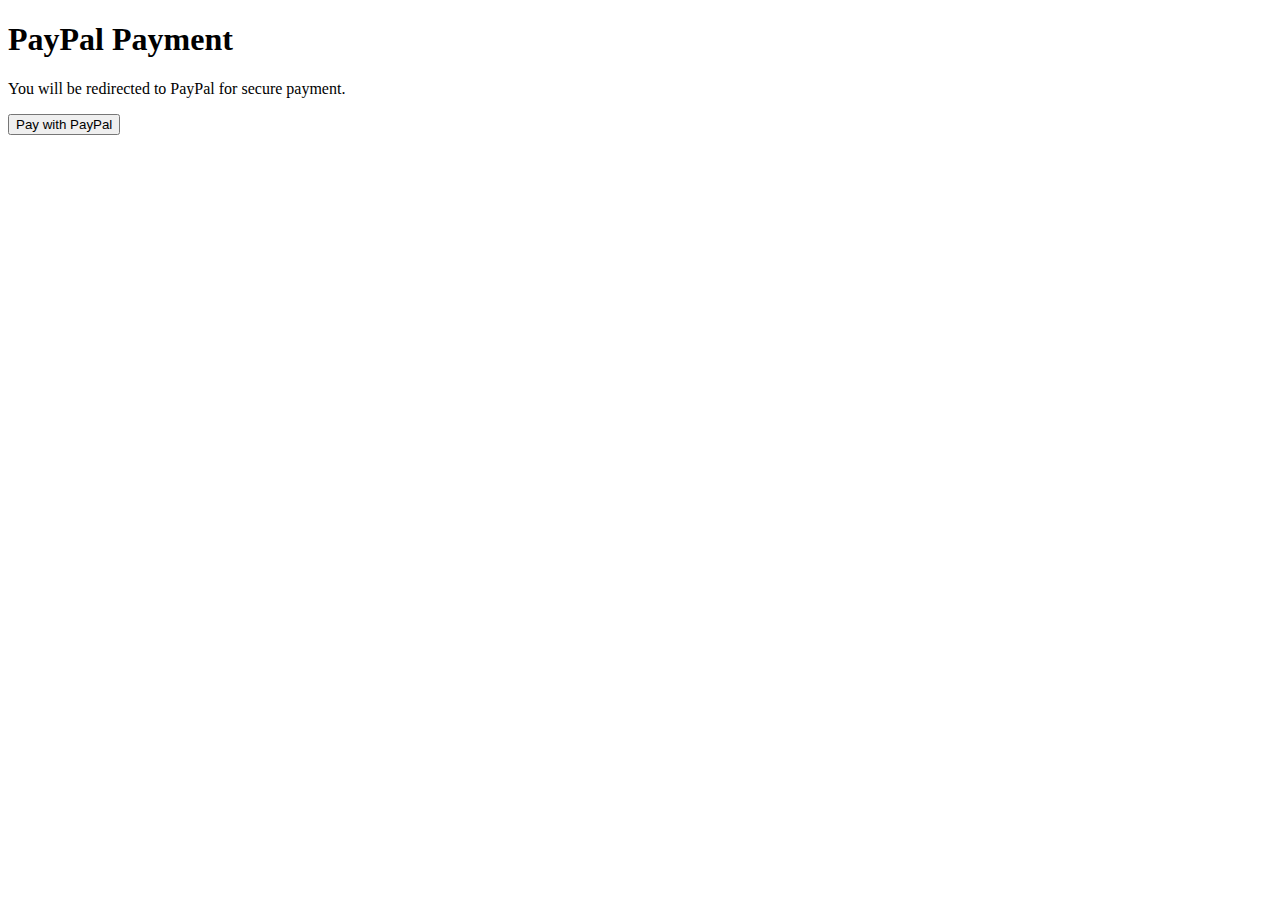
<file: booknook/payment method/paypal.html>
<!DOCTYPE html>
<html lang="en">
<head>
  <meta charset="UTF-8">
  <meta name="viewport" content="width=device-width, initial-scale=1.0">
  <title>PayPal Payment</title>
</head>
<body>
  <div class="container">
    <h1>PayPal Payment</h1>
    <p>You will be redirected to PayPal for secure payment.</p>
    <form action="https://www.paypal.com/checkoutnow" method="post">
      <input type="hidden" name="business" value="your_paypal_email">
      <input type="hidden" name="item_name" value="Your Product/Service">
      <input type="hidden" name="amount" value="100.00"> 
      <input type="hidden" name="currency_code" value="USD">
      <button type="submit">Pay with PayPal</button>
    </form>
  </div>
</body>
</html>
</file>
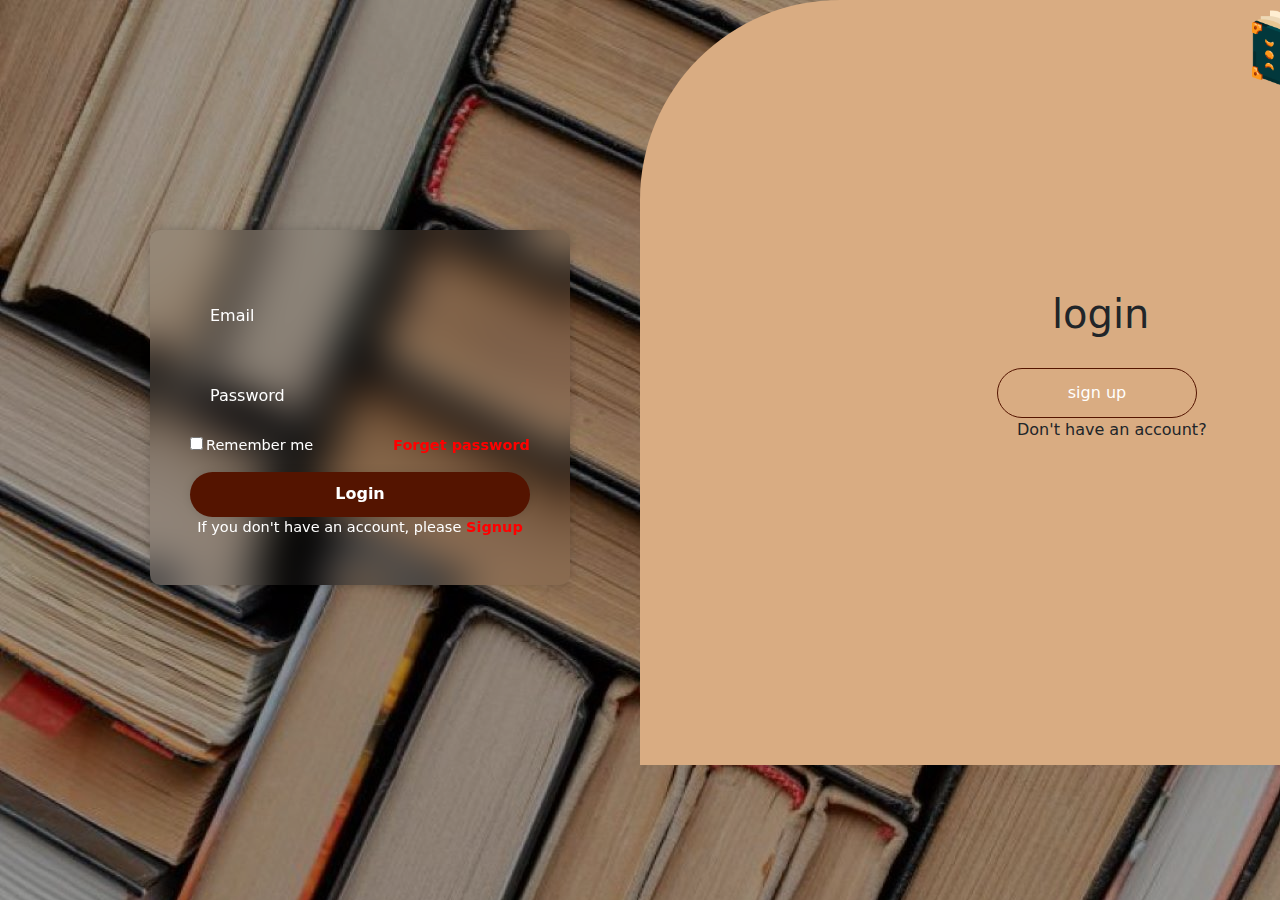
<file: booknook/registeration/login.html>
<!DOCTYPE html>
<html lang="en">
<head>
    <meta charset="UTF-8">
    <meta name="viewport" content="width=device-width, initial-scale=1.0">
    <link rel="website icon" type="png" href="../Assets/spellbook.png">
    <title>login</title>
    <link rel="stylesheet" href="../Bootstrap/css/bootstrap.min.css">
    <link rel="stylesheet" href="login.css">
    <link rel="stylesheet" href="https://cdnjs.cloudflare.com/ajax/libs/font-awesome/6.4.2/css/all.min.css" integrity="sha512-z3gLpd7yknf1YoNbCzqRKc4qyor8gaKU1qmn+CShxbuBusANI9QpRohGBreCFkKxLhei6S9CQXFEbbKuqLg0DA==" crossorigin="anonymous" referrerpolicy="no-referrer" />
</head>
<body>
    <div class="row cont-1" >
          <div class="col-6 left-1">
            <div class="wrapper">
                <form action="../Home/Home.html">
                    <div class="input-box">
                        <input type="text" placeholder="Email" required>
                        <i class="fa-solid fa-envelope" style="color: #ffffff;"></i>
                    </div>
                    <div class="input-box">
                        <input type="password" placeholder="Password" required>
                        <i class="fa-solid fa-lock" style="color: #ffffff;"></i>
                    </div>
            
                    <div class="remember-forget">
                        <label><input type="checkbox">Remember me</label>
                        <a href="#">Forget password</a>
                    </div>
                    <a href="../home/home.html">   
                        <button type="submit" class="btn">Login</button>
                    </a>
            
                    <div class="Signup">
                        <p>If you don't have an account, please <a href="./signup.html">Signup</a></p>
                    </div>
                </form>
            </div>
            
          </div>
         
          <div class="col-6 right-2">
            <div>
                <div class="cont-3">
                    <img src="../Assets/spellbook.png" alt="icon" class="ic-1">
                    <p class="p1">BookNook </p>
                </div>
                <h1>login</h1>
                <a href="./signup.html"><div class="btn-2">sign up</div></a>
                <span>Don't have an account?</span>
            </div>
           </div>
        </div>
</body>
</html>
</file>
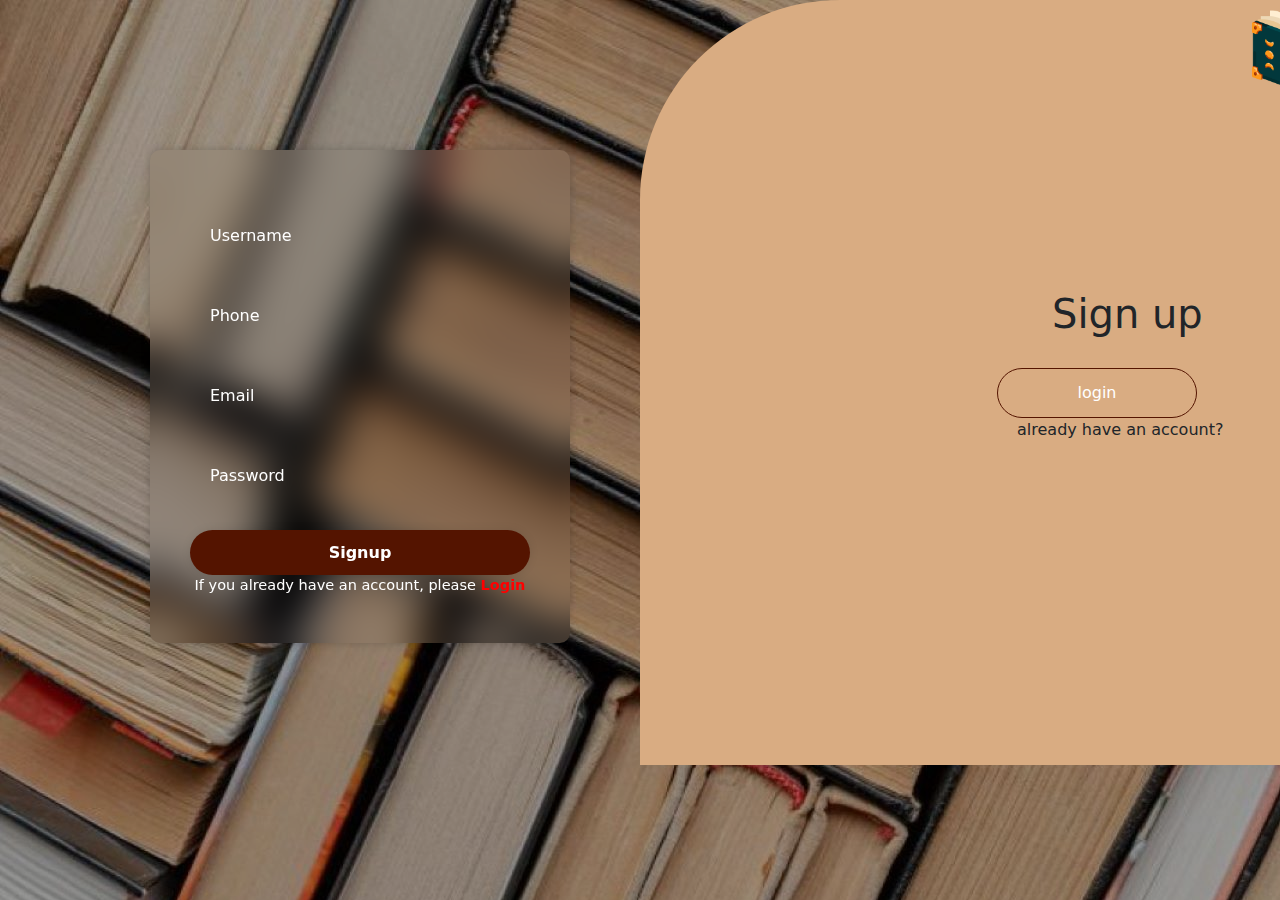
<file: booknook/registeration/signup.html>
<!DOCTYPE html>
<html lang="en">
<head>
    <meta charset="UTF-8">
    <meta name="viewport" content="width=device-width, initial-scale=1.0">
    <link rel="website icon" type="png" href="../Assets/spellbook.png">
    <title>sign up</title>
    <link rel="stylesheet" href="../Bootstrap/css/bootstrap.min.css">
    <link rel="stylesheet" href="signup.css">
    <link rel="stylesheet" href="https://cdnjs.cloudflare.com/ajax/libs/font-awesome/6.4.2/css/all.min.css" integrity="sha512-z3gLpd7yknf1YoNbCzqRKc4qyor8gaKU1qmn+CShxbuBusANI9QpRohGBreCFkKxLhei6S9CQXFEbbKuqLg0DA==" crossorigin="anonymous" referrerpolicy="no-referrer" />
</head>
<body>
    <div class="row cont-1">
        <div class="col-6 left-1">
    <div class="wrapper">
        <form action="../Home/Home.html">
            <div class="input-box">
                <input type="text" placeholder="Username" required>
                <i class="fa-solid fa-user" style="color: #ffffff;"></i>
            </div>
            <div class="input-box">
                <input type="text" placeholder="Phone" required>
                <i class="fa-solid fa-phone" style="color: #ffffff;"></i>
            </div>
            <div class="input-box">
                <input type="email" placeholder="Email" required>
                <i class="fa-solid fa-envelope" style="color: #ffffff;"></i>
            </div>
            <div class="input-box">
                <input type="password" placeholder="Password" required>
                <i class="fa-solid fa-lock" style="color: #ffffff;"></i>
            </div>
            <a href="../home/home.html">
                <button type="submit" class="btn">Signup</button>
            </a>
            
    
            <div class="Login">
                <p>If you already have an account, please <a href="./login.html">Login</a></p>
            </div>
        </form>
    </div>
</div>
      <div class="col-6 right-2">
        <div>
            <div class="cont-3">
                <img src="../Assets/spellbook.png" alt="icon" class="ic-1">
                <p class="p1">BookNook </p>
            </div>
            <h1>Sign up</h1>
            <a href="./signup.html"><div class="btn-2">login</div></a>
            <span>already have an account?</span>
        </div>
       </div>
    </div>
</body>
</html>
</file>
<file: book store/home/home.css>
body{
    background-color: #FDFCE3;
    font-family: kapakana;
}
a{
    text-decoration: none;
    color: white;
}
span{
    color: #541400;
}
.cont-1
{
    display: flex;
}
.right-1{
    background-color: #D9AC82;
    border-radius: 200px 0 0 0;
    height: 765px;
}
.im-1
{
    margin-top: 50px;
    margin-left: 100px;
}
.ic-1
{
    height: 80px;
    width: 100px;
    margin-top: 200px;
    margin-left: 390px;
}
.cont-2
{
    margin-top: 120px;
    margin-left: 155px ;
}
.p1{
    font-size: 100px;
    font-weight: bold;
    font-family:Caveat;
    margin-top: 10px;
    margin-left: 200px;

}
.btn-1
{
    color: white;
    background-color: #541400;
    width: 200px;
    height: 50px;
    border-radius: 30px;
    display: flex;
    align-items: center;
    justify-content: center;
    margin-left: 345px;
    margin-bottom: 5px;
}
.btn-2
{
    border:1px solid #541400;
    width: 200px;
    height: 50px;
    border-radius: 30px;
    display: flex;
    align-items: center;
    justify-content: center;
    margin-left: 345px;
    margin-top: 5px;
}
.btn-2:hover
{
    color: white;
    background-color: #541400;
}
</file>
<file: book store/registeration/login.css>
body{
    background-image: linear-gradient(rgba(0, 0, 0, 0.3), rgba(0, 0, 0, 0.3)),
     url(../Assets/view-books-arrangement.jpg);
}
a{
    text-decoration: none;
    color: white;
}
.cont-3
{
    display: flex;
    margin-left: 600px;
    margin-top: 10px;
}
.right-2
{
    background-color: #D9AC82;
    border-radius: 200px 0 0 0;
    height: 765px;
}
.ic-1
{
    height: 80px;
    width: 80px;
    margin-right: 5px;
}
.p1
{
   padding-top: 30px;
   font-weight: 600;
}
h1{
    margin-top: 200px;
    margin-left: 400px;
}
.btn-2
{
    border:1px solid #541400;
    width: 200px;
    height: 50px;
    border-radius: 30px;
    display: flex;
    align-items: center;
    justify-content: center;
    margin-left: 345px;
    margin-top: 30px;
}
.btn-2:hover
{
    color: white;
    background-color: #541400;
}
span
{
    margin-left: 365px;
}
.wrapper{
    width: 420px;
    background: transparent;
    border: 2px sold rgba(255, 255, 255, .2);
    backdrop-filter: blur(20px);
    box-shadow: 0 0 10px rgba(0, 0, 0, .2);
    color: #fff;
    border-radius: 10px;
    padding: 30px 40px;
    margin-top: 230px;
    margin-left: 150px;
}
.wrapper .input-box{
    position: relative;
    width: 100%;
    height: 50px;
    margin: 30px 0;
}
.input-box input{
    width: 100%;
    height: 100%;
    background: transparent;
    border: none;
    outline: none;
    border:2px sold rgba(255, 255, 255, .2) ;
    border-radius: 40px;
    font-size: 16px;
    color: #fff;
    padding: 20px 45px 20px 20px;
}

.input-box input::placeholder{
    color: #fff;
}

.input-box i{
    position: absolute;
    right: 20px;
    top: 50%;
    transform: translateY(-50%);
    font-size: 20px;
}

.wrapper .remember-forget{
    display: flex;
    justify-content: space-between;
    font-size: 14.5px;
    margin: -15px 0 15px;
}
.remember-forget label input{
    accent-color: #fff;
    margin-right: 3px;
}

.remember-forget a:hover{
    text-decoration: underline;
}

.wrapper .btn{
    width: 100%;
    height: 45px;
    background-color: #541400;
    border: none;
    outline: none;
    border-radius: 40px;
    box-shadow: 0 0 10px rgba(0, 0, 0, .1);
    cursor: pointer;
    font-size: 16px;
    color: #ffffff;
    font-weight: 600;
}

.wrapper .Signup{
    font-size: 14.5px;
    text-align: center;
    margin-top: 20px 0 15px;
}

.remember-forget a{
    color: red;
    text-decoration: none;
    font-weight: 600;  
}

.Signup p a{
    color: red;
    text-decoration: none;
    font-weight: 600;
}

.Signup p a:hover{
    text-decoration: underline;
}
</file>
<file: book store/registeration/signup.css>
body{
    background-image: linear-gradient(rgba(0, 0, 0, 0.3), rgba(0, 0, 0, 0.3)),
     url(../Assets/view-books-arrangement.jpg);
}
a{
    text-decoration: none;
    color: white;
}
.cont-3
{
    display: flex;
    margin-left: 600px;
    margin-top: 10px;
}
.right-2
{
    background-color: #D9AC82;
    border-radius: 200px 0 0 0;
    height: 765px;
}
.ic-1
{
    height: 80px;
    width: 80px;
    margin-right: 5px;
}
.p1
{
   padding-top: 30px;
   font-weight: 600;
}
h1{
    margin-top: 200px;
    margin-left: 400px;
}
.btn-2
{
    border:1px solid #541400;
    width: 200px;
    height: 50px;
    border-radius: 30px;
    display: flex;
    align-items: center;
    justify-content: center;
    margin-left: 345px;
    margin-top: 30px;
}
.btn-2:hover
{
    color: white;
    background-color: #541400;
}
span
{
    margin-left: 365px;
}


.wrapper{
    width: 420px;
    background: transparent;
    border: 2px sold rgba(255, 255, 255, .2);
    backdrop-filter: blur(20px);
    box-shadow: 0 0 10px rgba(0, 0, 0, .2);
    color: #fff;
    border-radius: 10px;
    padding: 30px 40px;
    margin-left: 150px;
    margin-top: 150px;
}

.wrapper h1{
    font-size: 36px;
    font-weight: 700;
    text-align: center;
}

.wrapper .input-box{
    position: relative;
    width: 100%;
    height: 50px;
    margin: 30px 0;
}

.input-box input{
    width: 100%;
    height: 100%;
    background: transparent;
    border: none;
    outline: none;
    border:2px sold rgba(255, 255, 255, .2) ;
    border-radius: 40px;
    font-size: 16px;
    color: #fff;
    padding: 20px 45px 20px 20px;
}

.input-box input::placeholder{
    color: #fff;
}

.input-box i{
    position: absolute;
    right: 20px;
    top: 50%;
    transform: translateY(-50%);
    font-size: 20px;
}

.wrapper .btn{
    width: 100%;
    height: 45px;
    background-color: #541400;
    border: none;
    outline: none;
    border-radius: 40px;
    box-shadow: 0 0 10px rgba(0, 0, 0, .1);
    cursor: pointer;
    font-size: 16px;
    color: #ffffff;
    font-weight: 600;
}

.wrapper .Login{
    font-size: 14.5px;
    text-align: center;
    margin-top: 20px 0 15px;
}

.Login p a{
    color: red;
    text-decoration: none;
    font-weight: 600;
}

.Login p a:hover{
    text-decoration: underline;
}
</file>
<file: booknook/home/home.css>
body
{
  background-color: #fdfce3;
}

.navv{
  background-color: #D9AC82;
}

.logo {
    margin-left: 50px;
    margin-top: 5px;
  }
  .navitems {
    margin-left: 700px;
    margin-top: 10px;
  }
  .navcontent {
    list-style: none;
    display: flex;
  }
  .navcontent li {
    margin-right: 20px;
  }
  #marquee {
    font-size: 1.2rem;
    font-weight: 600;
    line-height: 30px;
    width: 200px;
    font-size: 2em;
  }
  #marquee a {
    text-decoration: none;
    color: #541400;
  }
.search-container {
    position: relative;
    width: 400px;
    /* margin-top: 0px; */
    margin-left: 300px;
    
  }
  
  .search-input {
    width: 100%;
    padding: 10px;
    border: 1px solid #541400;
    box-sizing: border-box;
    color: white;
    border-radius: 50px;
    background-color: #6b3c2d;
  }
  
  .suggestions-list {
    position: absolute;
    top: 100%;
    left: 0;
    width: 100%;
    background-color: #D9AC82;
    border: 1px solid #ccc;
    list-style: none;
    padding: 0;
    display: none;
    border-radius: 20px;
    z-index: 999;
  }
  
  .suggestions-list li {
    padding: 10px;
    border-bottom: 1px solid #ccc;
    cursor: pointer;
  }
  
  .suggestions-list li:hover {
    background-color: #FDFCE3;
  }

  .search-icon {
    float:right;
    width: 24px;
    height: 24px;
    color: #541400;
  }
 .icons-1{
  display: flex;
  margin-left: 500px;
  
} 
.icon
{
  margin: 10px;
}
h2{
  text-align: center;
  margin-top: 30px;
  color: #541400;
}
.imgg
{
  width: 300px;
  height: 300px;
}
.cont-1 
{
  margin-top: 30px;
}

.image-container {
  position: relative;
}

.overlay {
  position: absolute;
  top: 0;
  left: 0;
  width: 300px;
  height: 300px;
  background-color: black;
  opacity: 0;
  transition: opacity 0.2s ease-in-out;
  margin-left: 70px;
}

.image-container:hover .overlay {
  opacity: 0.8; 
}

.show{
  opacity: 0;
  margin-top: 100px;
  z-index: 999;
}
.image-container:hover .show{
  opacity: 1;
}

.btn-1
{
  border-radius: 50px;
  background-color: #D9AC82;
  color: #541400;
}
/* ********* */
.rate{
  text-align: center;
  margin-top: 10px;
}
/* .rating-container {
  display: flex;

} */

.star {
  font-size: 1em;
  cursor: pointer;
  color: gray;
}

.star:hover {
  color: gold;
}

.star.rated {
  color: gold;
}

/************************************************************************/
.Fot a {
  text-decoration: none;
}
.top-fot {
  background-color: #D9AC82;
  height: 60px;
}
.content1 {
  padding-top: 15px;
}
.content1 a {
  color: #b8b6c1;
  font-weight: bolder;
  display: inline flex;
  font-size: smaller;
}
.content1 span {
  color: #f2dfde;
  font-size: smaller;
}
.content1 p {
  color: white;
  font-weight: bold;
}
.mid-fot {
  background-color: #6B3C2D;
  height: 300px;
}
.mid-fot ul {
  list-style: none;
  color: white;
  line-height: 2;
}
.content2 {
  padding-top: 40px;
}
.mid-fot a {
  color: #8a8a8a;
}
.SOCIAL li {
  display: inline-flex;
}
.SOCIAL i {
  font-size: 20px;
  margin-left: 8px;
}
.Fot a:hover {
  color: #541400;
}
.fot-bot {
  background-color: #D9AC82;
  height: 60px;
}
.fot-bot pre {
  text-align: center;
  padding-top: 20px;
  color: white;
}
i {
  font-size: 4em;
}
a {
  text-decoration: none;
  color: black;
}
</file>
<file: booknook/admin/add.css>
body
{
    background-image:linear-gradient(rgba(0, 0, 0, 0.8), rgba(0, 0, 0, 0.8)), 
                     url(../Assets/back.jpg);
}
.icons-1
{
    margin-left: 1080px;
}
h4{
    color: #D9AC82;
    text-align: center;
}
.wrapper{
    width: 450px;
    background: transparent;
    border: 2px sold rgba(255, 255, 255, .2);
    backdrop-filter: blur(20px);
    box-shadow: 0 0 10px rgba(0, 0, 0, .2);
    color: #fff;
    border-radius: 10px;
    padding: 30px 40px;
    margin-left: 580px;
    margin-top: 100px;
    margin-bottom: 100px;
    /* text-align: center; */
}

.wrapper h1{
    font-size: 36px;
    font-weight: 700;
    text-align: center;
}

.wrapper .input-box{
    position: relative;
    width: 100%;
    height: 50px;
    margin: 30px 0;
}

.input-box input{
    width: 100%;
    height: 100%;
    background: transparent;
    border: none;
    outline: none;
    border:2px sold rgba(255, 255, 255, .2) ;
    border-radius: 40px;
    font-size: 16px;
    color: #fff;
    padding: 20px 45px 20px 20px;
}

.input-box input::placeholder{
    color: #fff;
}

.input-box i{
    position: absolute;
    right: 20px;
    top: 50%;
    transform: translateY(-50%);
    font-size: 20px;
}

.wrapper .btn{
    width: 100%;
    height: 45px;
    background-color: #D9AC82;
    border: none;
    outline: none;
    border-radius: 40px;
    box-shadow: 0 0 10px rgba(0, 0, 0, .1);
    cursor: pointer;
    font-size: 16px;
    color: #ffffff;
    font-weight: 600;
}
.wrapper .btn:hover
{
    box-shadow: 0 0 10px #91653d;
}

.wrapper .Login{
    font-size: 14.5px;
    text-align: center;
    margin-top: 20px 0 15px;
}

.lab
{
    color: #D9AC82;
    font-weight: bold;
}
</file>
<file: booknook/borrowed/borrow.css>
body
{
  background-color: #fdfce3;
}

.navv{
  background-color: #D9AC82;
}

.logo {
    margin-left: 50px;
    margin-top: 5px;
  }
  .navitems {
    margin-left: 700px;
    margin-top: 10px;
  }
  .navcontent {
    list-style: none;
    display: flex;
  }
  .navcontent li {
    margin-right: 20px;
  }
  #marquee {
    font-size: 1.2rem;
    font-weight: 600;
    line-height: 30px;
    width: 200px;
    font-size: 2em;
  }
  #marquee a {
    text-decoration: none;
    color: #541400;
  }
  .icons-1{
    display: flex;
    margin-left: 1080px;
    
  } 
  .icon
  {
    margin: 10px;
  }
  h2{
    text-align: center;
    margin-top: 30px;
    color: #541400;
  }
  .imgg
  {
    width: 300px;
    height: 300px;
  }
  .cont-1
  {
    text-align: center;
    border: 0.5px solid #D9AC82;
    padding: 10px;
    margin-top: 20px;
  }

  .info
  {
    margin-top: 60px;
  }

  .btn-1
  {
    background-color: #D9AC82;
    color: #541400;
    border-radius: 50px;
    width: 200px;
    height: 40px;
    
  }

  /************************************************************************/
.Fot a {
  text-decoration: none;
}
.top-fot {
  background-color: #D9AC82;
  height: 60px;
  margin-top: 20px;
}
.content1 {
  padding-top: 15px;
}
.content1 a {
  color: #b8b6c1;
  font-weight: bolder;
  display: inline flex;
  font-size: smaller;
}
.content1 span {
  color: #f2dfde;
  font-size: smaller;
}
.content1 p {
  color: white;
  font-weight: bold;
}
.mid-fot {
  background-color: #6B3C2D;
  height: 300px;
}
.mid-fot ul {
  list-style: none;
  color: white;
  line-height: 2;
}
.content2 {
  padding-top: 40px;
}
.mid-fot a {
  color: #8a8a8a;
}
.SOCIAL li {
  display: inline-flex;
}
.SOCIAL i {
  font-size: 20px;
  margin-left: 8px;
}
.Fot a:hover {
  color: #541400;
}
.fot-bot {
  background-color: #D9AC82;
  height: 60px;
}
.fot-bot pre {
  text-align: center;
  padding-top: 20px;
  color: white;
}
i {
  font-size: 4em;
}
a {
  text-decoration: none;
  color: black;
}
</file>
<file: booknook/home/entry.css>
body{
    background-color: #FDFCE3;
    font-family: kapakana;
}
a{
    text-decoration: none;
    color: white;
}
span{
    color: #541400;
}
.cont-1
{
    display: flex;
}
.right-1{
    background-color: #D9AC82;
    border-radius: 200px 0 0 0;
    height: 765px;
}
.im-1
{
    margin-top: 50px;
    margin-left: 100px;
}
.ic-1
{
    height: 80px;
    width: 100px;
    margin-top: 200px;
    margin-left: 390px;
}
.cont-2
{
    margin-top: 120px;
    margin-left: 155px ;
}
.p1{
    font-size: 100px;
    font-weight: bold;
    font-family:Caveat;
    margin-top: 10px;
    margin-left: 200px;

}
.btn-1
{
    color: white;
    background-color: #541400;
    width: 200px;
    height: 50px;
    border-radius: 30px;
    display: flex;
    align-items: center;
    justify-content: center;
    margin-left: 345px;
    margin-bottom: 5px;
}
.btn-2
{
    border:1px solid #541400;
    width: 200px;
    height: 50px;
    border-radius: 30px;
    display: flex;
    align-items: center;
    justify-content: center;
    margin-left: 345px;
    margin-top: 5px;
}
.btn-2:hover
{
    color: white;
    background-color: #541400;
}
</file>
<file: booknook/registeration/login.css>
body{
    background-image: linear-gradient(rgba(0, 0, 0, 0.3), rgba(0, 0, 0, 0.3)),
     url(../Assets/view-books-arrangement.jpg);
}
a{
    text-decoration: none;
    color: white;
}
.cont-3
{
    display: flex;
    margin-left: 600px;
    margin-top: 10px;
}
.right-2
{
    background-color: #D9AC82;
    border-radius: 200px 0 0 0;
    height: 765px;
}
.ic-1
{
    height: 80px;
    width: 80px;
    margin-right: 5px;
}
.p1
{
   padding-top: 30px;
   font-weight: 600;
}
h1{
    margin-top: 200px;
    margin-left: 400px;
}
.btn-2
{
    border:1px solid #541400;
    width: 200px;
    height: 50px;
    border-radius: 30px;
    display: flex;
    align-items: center;
    justify-content: center;
    margin-left: 345px;
    margin-top: 30px;
}
.btn-2:hover
{
    color: white;
    background-color: #541400;
}
span
{
    margin-left: 365px;
}
.wrapper{
    width: 420px;
    background: transparent;
    border: 2px sold rgba(255, 255, 255, .2);
    backdrop-filter: blur(20px);
    box-shadow: 0 0 10px rgba(0, 0, 0, .2);
    color: #fff;
    border-radius: 10px;
    padding: 30px 40px;
    margin-top: 230px;
    margin-left: 150px;
}
.wrapper .input-box{
    position: relative;
    width: 100%;
    height: 50px;
    margin: 30px 0;
}
.input-box input{
    width: 100%;
    height: 100%;
    background: transparent;
    border: none;
    outline: none;
    border:2px sold rgba(255, 255, 255, .2) ;
    border-radius: 40px;
    font-size: 16px;
    color: #fff;
    padding: 20px 45px 20px 20px;
}

.input-box input::placeholder{
    color: #fff;
}

.input-box i{
    position: absolute;
    right: 20px;
    top: 50%;
    transform: translateY(-50%);
    font-size: 20px;
}

.wrapper .remember-forget{
    display: flex;
    justify-content: space-between;
    font-size: 14.5px;
    margin: -15px 0 15px;
}
.remember-forget label input{
    accent-color: #fff;
    margin-right: 3px;
}

.remember-forget a:hover{
    text-decoration: underline;
}

.wrapper .btn{
    width: 100%;
    height: 45px;
    background-color: #541400;
    border: none;
    outline: none;
    border-radius: 40px;
    box-shadow: 0 0 10px rgba(0, 0, 0, .1);
    cursor: pointer;
    font-size: 16px;
    color: #ffffff;
    font-weight: 600;
}

.wrapper .Signup{
    font-size: 14.5px;
    text-align: center;
    margin-top: 20px 0 15px;
}

.remember-forget a{
    color: red;
    text-decoration: none;
    font-weight: 600;  
}

.Signup p a{
    color: red;
    text-decoration: none;
    font-weight: 600;
}

.Signup p a:hover{
    text-decoration: underline;
}
</file>
<file: booknook/registeration/signup.css>
body{
    background-image: linear-gradient(rgba(0, 0, 0, 0.3), rgba(0, 0, 0, 0.3)),
     url(../Assets/view-books-arrangement.jpg);
}
a{
    text-decoration: none;
    color: white;
}
.cont-3
{
    display: flex;
    margin-left: 600px;
    margin-top: 10px;
}
.right-2
{
    background-color: #D9AC82;
    border-radius: 200px 0 0 0;
    height: 765px;
}
.ic-1
{
    height: 80px;
    width: 80px;
    margin-right: 5px;
}
.p1
{
   padding-top: 30px;
   font-weight: 600;
}
h1{
    margin-top: 200px;
    margin-left: 400px;
}
.btn-2
{
    border:1px solid #541400;
    width: 200px;
    height: 50px;
    border-radius: 30px;
    display: flex;
    align-items: center;
    justify-content: center;
    margin-left: 345px;
    margin-top: 30px;
}
.btn-2:hover
{
    color: white;
    background-color: #541400;
}
span
{
    margin-left: 365px;
}


.wrapper{
    width: 420px;
    background: transparent;
    border: 2px sold rgba(255, 255, 255, .2);
    backdrop-filter: blur(20px);
    box-shadow: 0 0 10px rgba(0, 0, 0, .2);
    color: #fff;
    border-radius: 10px;
    padding: 30px 40px;
    margin-left: 150px;
    margin-top: 150px;
}

.wrapper h1{
    font-size: 36px;
    font-weight: 700;
    text-align: center;
}

.wrapper .input-box{
    position: relative;
    width: 100%;
    height: 50px;
    margin: 30px 0;
}

.input-box input{
    width: 100%;
    height: 100%;
    background: transparent;
    border: none;
    outline: none;
    border:2px sold rgba(255, 255, 255, .2) ;
    border-radius: 40px;
    font-size: 16px;
    color: #fff;
    padding: 20px 45px 20px 20px;
}

.input-box input::placeholder{
    color: #fff;
}

.input-box i{
    position: absolute;
    right: 20px;
    top: 50%;
    transform: translateY(-50%);
    font-size: 20px;
}

.wrapper .btn{
    width: 100%;
    height: 45px;
    background-color: #541400;
    border: none;
    outline: none;
    border-radius: 40px;
    box-shadow: 0 0 10px rgba(0, 0, 0, .1);
    cursor: pointer;
    font-size: 16px;
    color: #ffffff;
    font-weight: 600;
}

.wrapper .Login{
    font-size: 14.5px;
    text-align: center;
    margin-top: 20px 0 15px;
}

.Login p a{
    color: red;
    text-decoration: none;
    font-weight: 600;
}

.Login p a:hover{
    text-decoration: underline;
}
</file>
